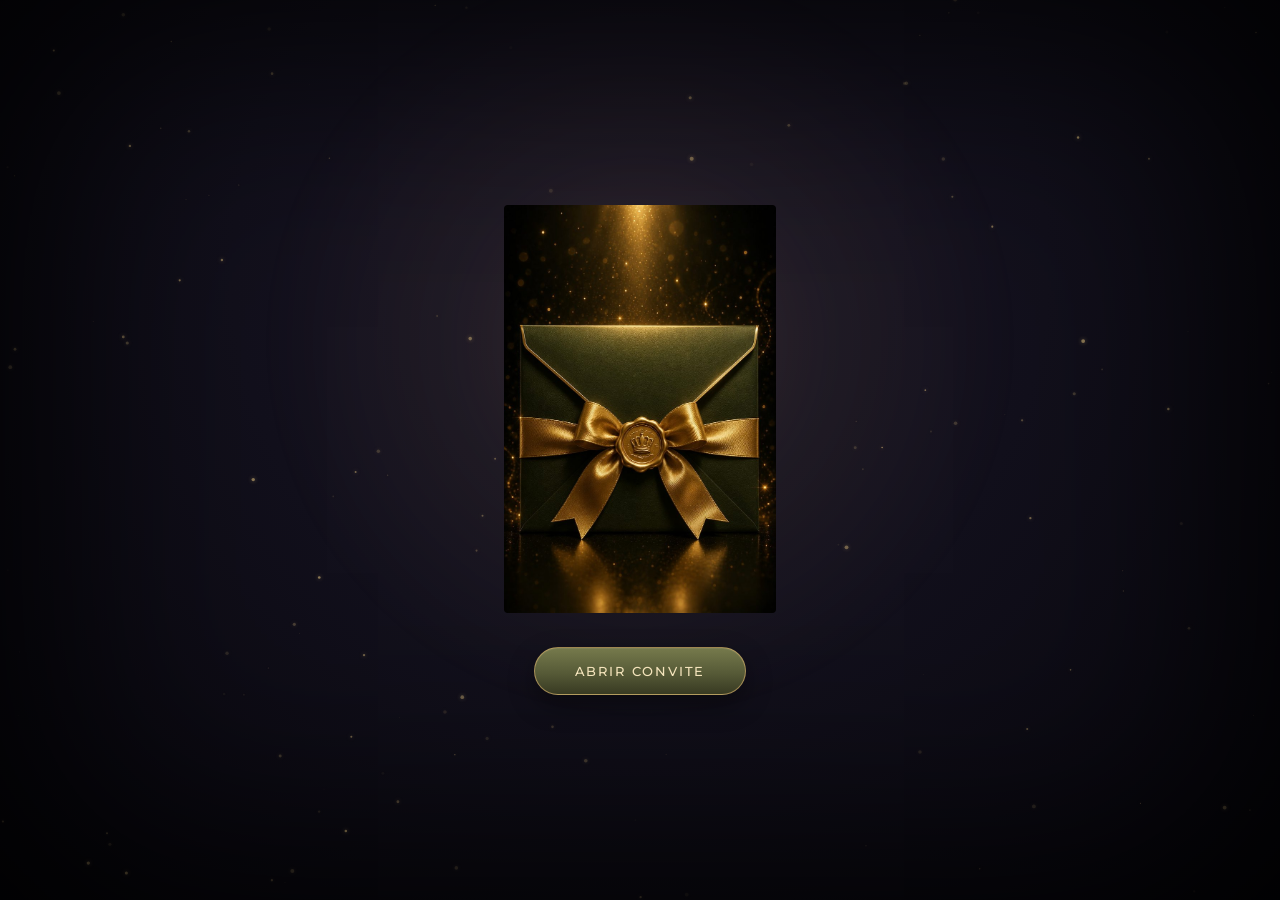
<file: index.html>
<!DOCTYPE html>
<html lang="pt-BR">
<head>
<meta charset="UTF-8" />
<meta name="viewport" content="width=device-width, initial-scale=1.0, maximum-scale=1, user-scalable=no" />
<title>XV Anos — Convite Digital | Justech</title>
<meta name="description" content="Convite digital premium — Justech Convites" />

<!-- Tipografia: serif de exibição elegante + sans utilitária discreta -->
<link rel="preconnect" href="https://fonts.googleapis.com">
<link rel="preconnect" href="https://fonts.gstatic.com" crossorigin>
<link href="https://fonts.googleapis.com/css2?family=Cormorant+Garamond:ital,wght@0,300;0,400;0,500;0,600;1,400&family=Montserrat:wght@300;400;500;600&family=Alex+Brush&display=swap" rel="stylesheet">

<link rel="stylesheet" href="style.css?v=20260720a" />
</head>
<body>

<!-- ======================================================
     TELA INICIAL — abertura cinematográfica do envelope
     A arte do envelope é uma imagem pronta (assets/envelope.jpg)
     e NUNCA é recriada em HTML/CSS — apenas posicionada, iluminada
     e animada como um todo (fade, escala, brilho passando por cima).
     ====================================================== -->
<section id="splash-screen" class="splash">

  <!-- Camada de partículas douradas (canvas, desenhado via JS) -->
  <canvas id="particles-canvas" aria-hidden="true"></canvas>

  <!-- Glow ambiente e vinheta, complementando o feixe de luz já presente na imagem -->
  <div class="glow-radial" aria-hidden="true"></div>
  <div class="vignette" aria-hidden="true"></div>

  <div class="envelope-scene" id="envelope-scene">

    <div class="envelope-visual" id="envelope-visual">
      <img class="envelope-img" src="assets/envelope.jpg?v=20260720a" alt="Envelope de convite de luxo, verde-oliva com laço dourado e selo de cera" draggable="false" />
      <!-- Brilho que desliza sobre o laço dourado periodicamente -->
      <span class="ribbon-glint" aria-hidden="true"></span>
    </div>

    <button id="enter-btn" class="enter-btn" type="button">
      <span class="enter-btn-glow" aria-hidden="true"></span>
      <span class="enter-btn-label">Abrir Convite</span>
    </button>

  </div>

  <!-- Carta branca elegante que sobe do envelope e se transforma no convite.
       Fica fora de .envelope-scene, em position:fixed, para poder se
       expandir suavemente até preencher a tela inteira. -->
  <div class="letter-sparkles" id="letter-sparkles" aria-hidden="true">
    <span></span><span></span><span></span><span></span><span></span><span></span>
  </div>

  <div class="letter-card" id="letter-card" aria-hidden="true">
    <span class="letter-corner tl" aria-hidden="true"></span>
    <span class="letter-corner tr" aria-hidden="true"></span>
    <span class="letter-corner bl" aria-hidden="true"></span>
    <span class="letter-corner br" aria-hidden="true"></span>
    <div class="letter-paper" aria-hidden="true"></div>
    <div class="letter-foil-sweep" aria-hidden="true"></div>
    <div class="letter-seal" id="letter-seal" aria-hidden="true">
      <svg viewBox="0 0 100 100" width="100%" height="100%">
        <circle cx="50" cy="50" r="47" fill="url(#sealGrad)" stroke="#f4e4bc" stroke-width="1.5"/>
        <path d="M50 24 L56 40 L73 40 L59 50 L64 66 L50 56 L36 66 L41 50 L27 40 L44 40 Z" fill="#3a3320" opacity="0.85"/>
        <defs>
          <radialGradient id="sealGrad" cx="35%" cy="30%" r="80%">
            <stop offset="0%" stop-color="#e9cf8f"/>
            <stop offset="55%" stop-color="#b6813b"/>
            <stop offset="100%" stop-color="#6b4315"/>
          </radialGradient>
        </defs>
      </svg>
    </div>
    <div class="letter-backdrop" id="letter-backdrop" aria-hidden="true"></div>
    <div class="letter-art" id="letter-art" aria-hidden="true"></div>
  </div>

</section>

<!-- ======================================================
     TELA PRINCIPAL — O CONVITE (imagem única + hotspots)
     ====================================================== -->
<section id="invite-screen" class="invite" hidden>

  <!-- Partículas ambiente contínuas (mais discretas que na splash) -->
  <canvas id="particles-canvas-invite" aria-hidden="true"></canvas>

  <div class="invite-frame">
    <div class="invite-backdrop" id="invite-backdrop" aria-hidden="true"></div>
    <div class="invite-image-wrap" id="invite-image-wrap">
      <img id="invite-image" class="invite-image" src="assets/convite.jpg" alt="Convite de XV Anos" draggable="false" />
    </div>

    <!-- Recorte animado da personagem (assets/personagem.png), posicionado
         via JS exatamente sobre a mesma figura na arte do convite (mesma
         lógica de alinhamento usada nos hotspots). Ganha um leve balanço
         contínuo (respiração + oscilação), sensação de movimento sutil
         sem jamais se descolar da arte original. -->
    <div id="character-frame" class="character-frame" aria-hidden="true">
      <img id="character-layer" class="character-layer" src="assets/personagem.png" alt="" draggable="false" />
    </div>

    <!-- Brilho suave sobre a coroa, ativado após a abertura -->
    <div id="crown-glow" class="crown-glow" aria-hidden="true"></div>

    <!-- Faixa de luz que percorre o convite periodicamente, reforçando a
         sensação de "convite vivo" -->
    <div class="invite-shimmer" aria-hidden="true"></div>

    <!-- Borboletas douradas que atravessam a tela em voos suaves e
         contínuos, em looping, com tamanhos/tempos/rotas diferentes.
         b2 usa uma arte espelhada (assets/butterfly2.png) porque voa
         no sentido contrário — assim ela sempre "olha" pra frente,
         na direção real do voo. -->
    <div class="butterflies-layer" aria-hidden="true">
      <div class="butterfly b1"><img src="assets/butterfly.png" alt="" draggable="false" /></div>
      <div class="butterfly b2"><img src="assets/butterfly2.png" alt="" draggable="false" /></div>
      <div class="butterfly b3"><img src="assets/butterfly.png" alt="" draggable="false" /></div>
    </div>

    <!-- Sapinho que salta pela tela em direção à personagem, faz uma
         pausa perto dela, e depois volta — um pequeno "conto" que
         se repete em loop. Também reage ao toque: dá um pequeno pulo
         elegante (a animação de toque roda na camada interna, sem
         atrapalhar a jornada contínua da camada externa). -->
    <div id="frog" class="frog" aria-hidden="true">
      <div id="frog-tap-layer" class="frog-tap-layer">
        <img src="assets/frog.png" alt="" draggable="false" />
      </div>
    </div>

    <!-- Camada de TEXTO EDITÁVEL — todo o conteúdo (nome, data, hora,
         textos dos botões) é preenchido via JS a partir de config.text
         em script.js. Não há texto nenhum desenhado na imagem; trocar
         qualquer informação é só editar o texto lá, sem precisar
         exportar imagem nova no Canva. Posicionada via JS sobre o
         retângulo real da imagem, igual aos hotspots/personagem. -->
    <div id="text-layer" class="text-layer" aria-hidden="false">
      <div class="txt txt-name" id="txt-name"></div>
      <div class="txt txt-xvanos" id="txt-xvanos"></div>
      <div class="txt txt-subtitle" id="txt-subtitle"></div>
      <div class="txt txt-weekday" id="txt-weekday"></div>
      <div class="txt txt-day" id="txt-day"></div>
      <div class="txt txt-month" id="txt-month"></div>
      <div class="txt txt-year" id="txt-year"></div>
      <div class="txt txt-time" id="txt-time"></div>
    </div>

    <!-- Hotspots (áreas clicáveis, agora com ícone + texto reais, já
         que a imagem não traz mais nada desenhado dentro dos botões)
         são injetados aqui via JS, a partir do objeto config.hotspots -->
    <div id="hotspots-layer" class="hotspots-layer" aria-label="Ações do convite"></div>

    <!-- Assinatura discreta do estúdio — texto, não imagem. Ao tocar,
         abre o WhatsApp do desenvolvedor (config.developerWhatsapp). -->
    <button type="button" id="studio-signature" class="studio-signature">
      Desenvolvido por <span>LéoTech</span>
    </button>
  </div>

  <!-- Controle de música flutuante -->
  <div id="music-control" class="music-control" role="group" aria-label="Controle de música">
    <button id="music-toggle" class="music-btn" type="button" aria-label="Tocar música">
      <span id="music-icon">▶</span>
    </button>
    <input id="music-volume" class="music-volume" type="range" min="0" max="1" step="0.01" value="0.6" aria-label="Volume da música" />
  </div>

</section>

<audio id="bg-audio" src="assets/music.mp3" preload="none" loop></audio>

<script src="script.js?v=20260720a"></script>
</body>
</html>
</file>
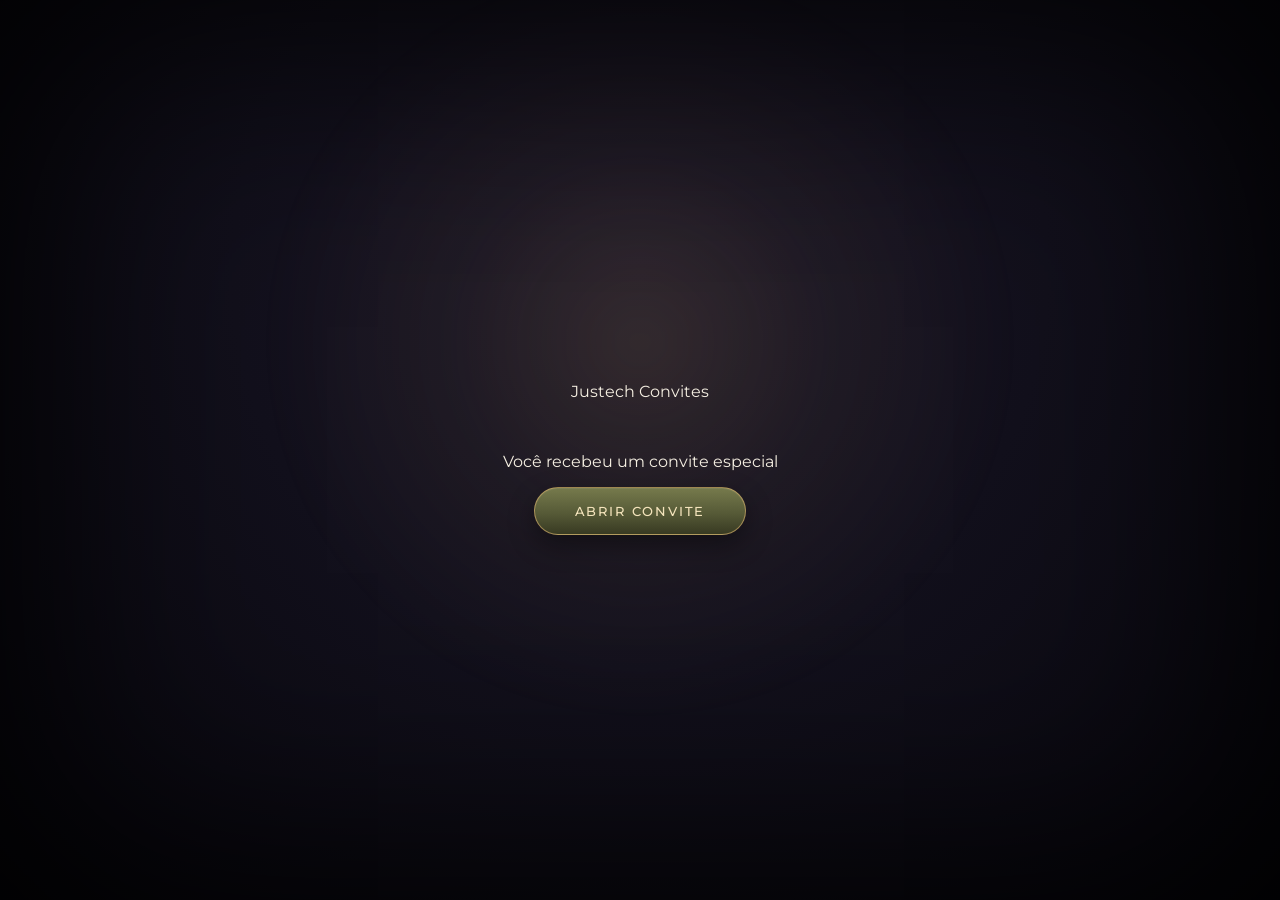
<file: index-9.html>
<!DOCTYPE html>
<html lang="pt-BR">
<head>
<meta charset="UTF-8" />
<meta name="viewport" content="width=device-width, initial-scale=1.0, maximum-scale=1, user-scalable=no" />
<title>XV Anos — Convite Digital | Justech</title>
<meta name="description" content="Convite digital premium — Justech Convites" />

<!-- Tipografia: serif de exibição elegante + sans utilitária discreta -->
<link rel="preconnect" href="https://fonts.googleapis.com">
<link rel="preconnect" href="https://fonts.gstatic.com" crossorigin>
<link href="https://fonts.googleapis.com/css2?family=Cormorant+Garamond:ital,wght@0,300;0,400;0,500;0,600;1,400&family=Montserrat:wght@300;400;500;600&display=swap" rel="stylesheet">

<link rel="stylesheet" href="style.css" />
</head>
<body>

<!-- ======================================================
     TELA INICIAL — "O SELO" (splash cinematográfico)
     ====================================================== -->
<section id="splash-screen" class="splash">

  <!-- Camada de partículas / brilhos (canvas, desenhado via JS) -->
  <canvas id="particles-canvas" aria-hidden="true"></canvas>

  <!-- Vinheta e glow radial -->
  <div class="glow-radial" aria-hidden="true"></div>
  <div class="vignette" aria-hidden="true"></div>

  <!-- Borboletas douradas flutuantes -->
  <div class="butterflies" aria-hidden="true">
    <span class="butterfly bf-1">
      <svg viewBox="0 0 32 24" xmlns="http://www.w3.org/2000/svg"><path d="M16 12c-3-8-11-11-14-8-2 2 1 9 8 10-7 1-10 8-8 10 3 3 11 0 14-8 3 8 11 11 14 8 2-2-1-9-8-10 7-1 10-8 8-10-3-3-11 0-14 8z" fill="currentColor"/></svg>
    </span>
    <span class="butterfly bf-2">
      <svg viewBox="0 0 32 24" xmlns="http://www.w3.org/2000/svg"><path d="M16 12c-3-8-11-11-14-8-2 2 1 9 8 10-7 1-10 8-8 10 3 3 11 0 14-8 3 8 11 11 14 8 2-2-1-9-8-10 7-1 10-8 8-10-3-3-11 0-14 8z" fill="currentColor"/></svg>
    </span>
    <span class="butterfly bf-3">
      <svg viewBox="0 0 32 24" xmlns="http://www.w3.org/2000/svg"><path d="M16 12c-3-8-11-11-14-8-2 2 1 9 8 10-7 1-10 8-8 10 3 3 11 0 14-8 3 8 11 11 14 8 2-2-1-9-8-10 7-1 10-8 8-10-3-3-11 0-14 8z" fill="currentColor"/></svg>
    </span>
  </div>

  <!-- Conteúdo central: cena do envelope -->
  <div class="envelope-scene" id="envelope-scene">

    <p class="eyebrow">Justech Convites</p>

    <!-- Envelope de luxo (verde-oliva + dourado) -->
    <div class="envelope" id="envelope">

      <div class="envelope-body">
        <span class="envelope-pocket" aria-hidden="true"></span>
      </div>

      <!-- Tampa do envelope (abre em 3D ao clicar) -->
      <div class="envelope-flap" id="envelope-flap" aria-hidden="true"></div>

      <!-- Laço dourado que se desfaz -->
      <div class="envelope-ribbon" id="envelope-ribbon" aria-hidden="true">
        <span class="ribbon-half ribbon-half-l"></span>
        <span class="ribbon-half ribbon-half-r"></span>
        <span class="ribbon-bow" aria-hidden="true"></span>
      </div>

      <!-- Selo de cera com coroa, que se rompe ao abrir -->
      <div class="wax-seal" id="wax-seal" aria-hidden="true">
        <span class="seal-half seal-half-l"></span>
        <span class="seal-half seal-half-r"></span>
        <svg class="seal-crown" id="seal-crown" viewBox="0 0 200 130" xmlns="http://www.w3.org/2000/svg" aria-hidden="true">
          <path d="M20 110 L10 45 L45 68 L70 20 L100 55 L130 20 L155 68 L190 45 L180 110 Z" fill="#f4e4bc"/>
          <rect x="16" y="108" width="168" height="14" rx="3" fill="#f4e4bc"/>
        </svg>
      </div>
    </div>

    <p class="invite-teaser">Você recebeu um convite especial</p>

    <button id="enter-btn" class="enter-btn" type="button">
      <span class="enter-btn-glow" aria-hidden="true"></span>
      <span class="enter-btn-label">Abrir Convite</span>
    </button>

  </div>

  <!-- Carta que sobe do envelope e se expande até virar o convite.
       Fica fora de .envelope para não herdar o "perspective" da
       tampa 3D — assim a posição fixa dela permanece relativa à
       tela inteira, permitindo a expansão suave em tela cheia. -->
  <div class="letter-glow" id="letter-glow" aria-hidden="true"></div>
  <div class="letter-card" id="letter-card" aria-hidden="true"></div>
</section>

<!-- ======================================================
     TELA PRINCIPAL — O CONVITE (imagem única + hotspots)
     ====================================================== -->
<section id="invite-screen" class="invite" hidden>

  <!-- Partículas ambiente contínuas (mais discretas que na splash) -->
  <canvas id="particles-canvas-invite" aria-hidden="true"></canvas>

  <div class="invite-frame">
    <img id="invite-image" class="invite-image" src="assets/convite.jpg" alt="Convite de XV Anos" draggable="false" />

    <!-- Hotspots (áreas clicáveis invisíveis) são injetados aqui via JS,
         a partir do objeto config.hotspots em script.js -->
    <div id="hotspots-layer" class="hotspots-layer" aria-label="Ações do convite"></div>
  </div>

  <!-- Controle de música flutuante -->
  <div id="music-control" class="music-control" role="group" aria-label="Controle de música">
    <button id="music-toggle" class="music-btn" type="button" aria-label="Tocar música">
      <span id="music-icon">▶</span>
    </button>
    <input id="music-volume" class="music-volume" type="range" min="0" max="1" step="0.01" value="0.6" aria-label="Volume da música" />
  </div>

</section>

<audio id="bg-audio" src="assets/music.mp3" preload="none" loop></audio>

<script src="script.js"></script>
</body>
</html>
</file>
<file: style.css>
/* =========================================================
   JUSTECH CONVITES PREMIUM — style.css
   Identidade: preto-azulado profundo + dourado champanhe
   Tipografia: Cormorant Garamond (display) + Montserrat (UI)
   ========================================================= */

:root {
  /* Cores */
  --bg-deep: #07060c;
  --bg-deep-2: #12101c;
  --bg-deep-3: #1a1526;
  --gold: #d4af6a;
  --gold-bright: #f4e4bc;
  --gold-dark: #8a6d3b;
  --cream: #f5efe2;
  --text-muted: #b9ad97;
  --overlay-black: rgba(4, 3, 8, 0.55);

  /* Envelope */
  --olive: #565a37;
  --olive-light: #767a4c;
  --olive-dark: #383a22;
  --wax: #96631f;
  --wax-light: #c99a4a;
  --wax-dark: #6b4315;

  /* Tipografia */
  --font-display: 'Cormorant Garamond', 'Times New Roman', serif;
  --font-ui: 'Montserrat', -apple-system, BlinkMacSystemFont, sans-serif;

  /* Timing */
  --ease-soft: cubic-bezier(0.22, 1, 0.36, 1);
}

* { box-sizing: border-box; }

html, body {
  margin: 0;
  padding: 0;
  width: 100%;
  height: 100%;
  overflow-x: hidden;
  background: var(--bg-deep);
  color: var(--cream);
  font-family: var(--font-ui);
  -webkit-font-smoothing: antialiased;
  perspective: 1000px;
}

button {
  font-family: inherit;
  cursor: pointer;
}

img { -webkit-user-drag: none; user-select: none; }

/* =========================================================
   TELA INICIAL (SPLASH)
   ========================================================= */

.splash {
  position: fixed;
  inset: 0;
  width: 100vw;
  height: 100vh;
  height: 100dvh;
  display: flex;
  align-items: center;
  justify-content: center;
  background:
    radial-gradient(ellipse at 50% 30%, var(--bg-deep-3) 0%, var(--bg-deep-2) 45%, var(--bg-deep) 100%);
  overflow: hidden;
  z-index: 10;
  transition: opacity 1.1s var(--ease-soft), transform 1.1s var(--ease-soft), visibility 1.1s;
}

.splash[hidden] {
  display: none !important;
  pointer-events: none !important;
}

.splash.is-leaving {
  opacity: 0;
  transform: scale(1.08);
  pointer-events: none;
}

#particles-canvas,
#particles-canvas-invite {
  position: absolute;
  inset: 0;
  width: 100%;
  height: 100%;
  pointer-events: none;
}

.glow-radial {
  position: absolute;
  top: 38%;
  left: 50%;
  width: 60vmax;
  height: 60vmax;
  transform: translate(-50%, -50%);
  background: radial-gradient(circle, rgba(212, 175, 106, 0.14) 0%, rgba(212, 175, 106, 0.05) 35%, transparent 70%);
  filter: blur(10px);
  animation: glowPulse 7s ease-in-out infinite;
  pointer-events: none;
}

@keyframes glowPulse {
  0%, 100% { opacity: 0.7; transform: translate(-50%, -50%) scale(1); }
  50% { opacity: 1; transform: translate(-50%, -50%) scale(1.08); }
}

.vignette {
  position: absolute;
  inset: 0;
  box-shadow: inset 0 0 18vmax 4vmax rgba(0, 0, 0, 0.85);
  pointer-events: none;
}

.envelope-scene {
  position: relative;
  z-index: 2;
  display: flex;
  flex-direction: column;
  align-items: center;
  text-align: center;
  padding: 0 24px;
  animation: contentRise 1.4s var(--ease-soft) both;
}

@keyframes contentRise {
  from { opacity: 0; transform: translateY(18px); }
  to   { opacity: 1; transform: translateY(0); }
}

/* =========================================================
   ENVELOPE
   ========================================================= */

.envelope-visual {
  position: relative;
  width: min(272px, 74vw);
  margin-bottom: 34px;
  opacity: 0;
  transform: scale(0.94);
  animation: envelopeIn 1.3s var(--ease-soft) 0.3s both;
  transition: transform 0.7s var(--ease-soft), opacity 0.7s ease;
}

@keyframes envelopeIn {
  from { opacity: 0; transform: scale(0.94); }
  to   { opacity: 1; transform: scale(1); }
}

.envelope-visual.opening {
  transform: scale(1.045);
}

.envelope-visual.receding {
  opacity: 0;
  transform: scale(1.1) translateY(-3%);
}

.envelope-img {
  display: block;
  width: 100%;
  height: auto;
  border-radius: 4px;
  pointer-events: none;
  -webkit-user-drag: none;
}

.ribbon-glint {
  position: absolute;
  top: 51%;
  left: 3%;
  width: 94%;
  height: 9%;
  overflow: hidden;
  pointer-events: none;
  border-radius: 3px;
}

.ribbon-glint::before {
  content: "";
  position: absolute;
  top: 0;
  left: -40%;
  width: 30%;
  height: 100%;
  background: linear-gradient(100deg, transparent, rgba(255, 246, 217, 0.75), transparent);
  mix-blend-mode: screen;
  animation: ribbonSweep 6.5s ease-in-out infinite;
}

@keyframes ribbonSweep {
  0%, 62% { left: -40%; opacity: 0; }
  68% { opacity: 1; }
  86% { left: 130%; opacity: 0; }
  100% { left: 130%; opacity: 0; }
}

/* =========================================================
   CARTA
   ========================================================= */

.letter-sparkles {
  position: fixed;
  top: 50%;
  left: 50%;
  width: 0;
  height: 0;
  z-index: 9;
  pointer-events: none;
}

.letter-sparkles span {
  position: absolute;
  top: 0;
  left: 0;
  width: 5px;
  height: 5px;
  border-radius: 50%;
  background: var(--gold-bright);
  opacity: 0;
  box-shadow: 0 0 6px 1px rgba(244, 228, 188, 0.9);
}

.letter-sparkles.active span {
  animation: sparklePop 1.5s ease-out both;
}

.letter-sparkles span:nth-child(1) { --tx: -70px; --ty: -95px; animation-delay: 0.05s; }
.letter-sparkles span:nth-child(2) { --tx: 55px;  --ty: -110px; animation-delay: 0.15s; }
.letter-sparkles span:nth-child(3) { --tx: -95px; --ty: -30px; animation-delay: 0.25s; }
.letter-sparkles span:nth-child(4) { --tx: 90px;  --ty: -40px; animation-delay: 0.1s; }
.letter-sparkles span:nth-child(5) { --tx: -40px; --ty: -130px; animation-delay: 0.3s; }
.letter-sparkles span:nth-child(6) { --tx: 35px;  --ty: -135px; animation-delay: 0.2s; }

@keyframes sparklePop {
  0%   { opacity: 0; transform: translate(0, 0) scale(0.4); }
  35%  { opacity: 1; }
  100% { opacity: 0; transform: translate(var(--tx), var(--ty)) scale(1); }
}

.letter-card {
  position: fixed;
  top: 50%;
  left: 50%;
  width: min(300px, 74vw);
  height: min(430px, 86vw, 84vh);
  padding: 18px;
  background: linear-gradient(165deg, #fffdf8 0%, #f6f0e3 100%);
  border-radius: 10px;
  border: 1px solid rgba(212, 175, 106, 0.6);
  box-shadow:
    inset 0 0 0 1px rgba(212, 175, 106, 0.35),
    0 30px 80px rgba(0, 0, 0, 0.6),
    0 0 54px rgba(212, 175, 106, 0.22);
  overflow: hidden;
  transform: translate(-50%, -46%) scale(0.6) rotateX(-8deg);
  opacity: 0;
  z-index: 8;
  transition:
    opacity 0.8s ease,
    transform 1s cubic-bezier(0.34, 1.56, 0.64, 1),
    top 1.05s var(--ease-soft), left 1.05s var(--ease-soft),
    width 1.05s var(--ease-soft), height 1.05s var(--ease-soft),
    padding 1.05s var(--ease-soft), border-radius 1.05s var(--ease-soft),
    border-color 1.05s var(--ease-soft), box-shadow 1.05s var(--ease-soft);
}

.letter-corner {
  position: absolute;
  width: 30px;
  height: 30px;
  z-index: 3;
  opacity: 0;
  transition: opacity 0.8s ease 0.35s;
  pointer-events: none;
}
.letter-corner::before,
.letter-corner::after {
  content: "";
  position: absolute;
  background: linear-gradient(90deg, transparent, rgba(212, 175, 106, 0.9), transparent);
}
.letter-corner::before { width: 100%; height: 1.5px; }
.letter-corner::after { width: 1.5px; height: 100%; }
.letter-corner.tl { top: 8px; left: 8px; }
.letter-corner.tr { top: 8px; right: 8px; transform: scaleX(-1); }
.letter-corner.bl { bottom: 8px; left: 8px; transform: scaleY(-1); }
.letter-corner.br { bottom: 8px; right: 8px; transform: scale(-1, -1); }
.letter-card.rising .letter-corner { opacity: 1; }
.letter-card.expanding .letter-corner { opacity: 0; }

.letter-seal {
  position: absolute;
  top: 50%;
  left: 50%;
  width: 25%;
  max-width: 74px;
  aspect-ratio: 1;
  transform: translate(-50%, -50%) scale(1) rotate(0deg);
  filter: drop-shadow(0 6px 14px rgba(0, 0, 0, 0.35));
  z-index: 4;
  opacity: 0;
  transition: opacity 0.6s ease 0.15s, transform 0.8s cubic-bezier(0.34, 1.56, 0.64, 1);
  animation: sealShimmer 3.5s ease-in-out infinite;
}
.letter-card.rising .letter-seal { opacity: 1; }
.letter-card.at-peak .letter-seal { transform: translate(-50%, -50%) scale(1.08) rotate(-4deg); }
.letter-card.expanding .letter-seal {
  opacity: 0;
  transform: translate(-50%, -50%) scale(1.6) rotate(10deg);
  transition: opacity 0.5s ease, transform 0.6s var(--ease-soft);
}

@keyframes sealShimmer {
  0%, 100% { filter: drop-shadow(0 6px 14px rgba(0, 0, 0, 0.35)) brightness(1); }
  50% { filter: drop-shadow(0 6px 18px rgba(212, 175, 106, 0.45)) brightness(1.15); }
}

.letter-foil-sweep {
  position: absolute;
  inset: 0;
  z-index: 2;
  overflow: hidden;
  border-radius: 10px;
  opacity: 0;
  transition: opacity 0.6s ease;
  pointer-events: none;
}
.letter-card.rising .letter-foil-sweep { opacity: 1; }
.letter-foil-sweep::before {
  content: "";
  position: absolute;
  top: -50%;
  left: -60%;
  width: 40%;
  height: 200%;
  background: linear-gradient(100deg, transparent, rgba(255, 250, 230, 0.55), transparent);
  mix-blend-mode: screen;
  animation: foilSweep 3.2s ease-in-out infinite;
}
@keyframes foilSweep {
  0%, 55% { left: -60%; opacity: 0; }
  62% { opacity: 1; }
  100% { left: 130%; opacity: 0; }
}

.letter-paper {
  position: absolute;
  inset: 18px;
  z-index: 0;
  border-radius: 4px;
  background: radial-gradient(circle at 30% 18%, rgba(255, 255, 255, 0.7), transparent 60%);
  box-shadow: inset 0 0 0 1px rgba(0, 0, 0, 0.06);
  transition: opacity 0.6s ease;
}

.letter-backdrop {
  position: absolute;
  inset: -10%;
  z-index: 0;
  background-size: cover;
  background-position: center;
  filter: blur(60px) brightness(0.5) saturate(1.15);
  transform: scale(1.1);
  opacity: 0;
  transition: opacity 1s ease;
}

.letter-art {
  position: absolute;
  inset: 18px;
  background-color: var(--bg-deep);
  background-size: contain;
  background-position: center;
  background-repeat: no-repeat;
  border-radius: 4px;
  opacity: 0;
  z-index: 1;
  transition: opacity 1s ease, inset 1.05s var(--ease-soft), border-radius 1.05s var(--ease-soft);
}

.letter-card.rising {
  transform: translate(-50%, -58%) scale(1);
  opacity: 1;
}

.letter-card.at-peak {
  transform: translate(-50%, -58%) scale(1.1);
}

.letter-card.expanding {
  top: 0;
  left: 0;
  width: 100vw;
  height: 100dvh;
  padding: 0;
  border-radius: 0;
  border-color: transparent;
  box-shadow: none;
  transform: none;
}

.letter-card.expanding .letter-paper { opacity: 0; }
.letter-card.expanding .letter-backdrop { opacity: 1; }
.letter-card.expanding .letter-art {
  inset: 0;
  border-radius: 0;
  opacity: 1;
}

@media (prefers-reduced-motion: reduce) {
  .envelope-visual, .ribbon-glint::before,
  .letter-card, .letter-art, .letter-sparkles span,
  .letter-seal, .letter-foil-sweep::before,
  .character-layer, .invite-shimmer, .invite-image-wrap { transition-duration: 0.3s !important; animation: none !important; }
}

.enter-btn {
  position: relative;
  padding: 15px 40px;
  border-radius: 999px;
  border: 1px solid rgba(212, 175, 106, 0.65);
  background: linear-gradient(180deg, var(--olive-light) 0%, var(--olive) 55%, var(--olive-dark) 100%);
  box-shadow: 0 10px 26px rgba(0, 0, 0, 0.4), inset 0 1px 0 rgba(255, 255, 255, 0.06);
  color: var(--gold-bright);
  font-family: var(--font-ui);
  font-size: 13px;
  font-weight: 500;
  letter-spacing: 0.14em;
  text-transform: uppercase;
  overflow: hidden;
  transition: transform 0.4s var(--ease-soft), border-color 0.4s var(--ease-soft), box-shadow 0.4s var(--ease-soft);
}

.enter-btn:hover {
  transform: translateY(-2px);
  border-color: var(--gold);
  box-shadow: 0 14px 32px rgba(0, 0, 0, 0.45), 0 0 18px rgba(212, 175, 106, 0.3), inset 0 1px 0 rgba(255, 255, 255, 0.08);
}

.enter-btn:active { transform: translateY(0) scale(0.98); }

.enter-btn:disabled {
  opacity: 0;
  pointer-events: none;
  transition: opacity 0.5s ease;
}

.enter-btn-glow {
  position: absolute;
  inset: -40%;
  background: radial-gradient(circle, rgba(244, 228, 188, 0.25), transparent 60%);
  opacity: 0;
  transition: opacity 0.5s ease;
}
.enter-btn:hover .enter-btn-glow { opacity: 1; }

.enter-btn-label { position: relative; z-index: 1; }

@media (prefers-reduced-motion: reduce) {
  .glow-radial { animation: none !important; }
  .envelope-scene { animation: none; }
}

/* =========================================================
   TELA PRINCIPAL (CONVITE)
   ========================================================= */

.invite {
  position: fixed;
  inset: 0;
  width: 100vw;
  height: 100vh;
  height: 100dvh;
  background: var(--bg-deep);
  display: flex;
  align-items: center;
  justify-content: center;
  overflow: hidden;
  opacity: 0;
  perspective: 1400px;
  animation: inviteFadeIn 1.2s var(--ease-soft) both;
}

@keyframes inviteFadeIn {
  from { opacity: 0; transform: scale(0.97); }
  to   { opacity: 1; transform: scale(1); }
}

.invite-frame {
  position: relative;
  width: 100%;
  height: 100%;
  display: flex;
  align-items: center;
  justify-content: center;
  overflow: hidden;
  transform-style: preserve-3d;
  will-change: transform;
}

.invite-backdrop {
  position: absolute;
  inset: -5%;
  background-size: cover;
  background-position: center;
  filter: blur(50px) brightness(0.88) saturate(1.15);
  transform: scale(1.12);
  z-index: 0;
  animation: backdropBreathe 12s ease-in-out infinite;
}

.invite-backdrop::after {
  content: "";
  position: absolute;
  inset: 0;
  background: radial-gradient(ellipse at center, transparent 40%, rgba(20, 16, 8, 0.35) 100%),
    linear-gradient(rgba(232, 214, 169, 0.18), rgba(232, 214, 169, 0.18));
}

@keyframes backdropBreathe {
  0%, 100% { transform: scale(1.1); }
  50% { transform: scale(1.16); }
}

.invite-image-wrap {
  position: relative;
  z-index: 1;
  display: flex;
  align-items: center;
  justify-content: center;
  transform-style: preserve-3d;
  will-change: transform;
  transition: transform 0.4s ease-out;
  animation: inviteBreathe 9s ease-in-out infinite;
}

@keyframes inviteBreathe {
  0%, 100% { transform: scale(1); }
  50% { transform: scale(1.012); }
}

.invite-image {
  position: relative;
  width: auto;
  height: auto;
  object-fit: contain;
  display: block;
  box-shadow: 0 30px 90px rgba(0, 0, 0, 0.6);
}

.character-frame {
  position: absolute;
  z-index: 1;
  pointer-events: none;
  transform-style: preserve-3d;
}

.character-layer {
  position: absolute;
  width: 100%;
  height: 100%;
  object-fit: contain;
  object-position: bottom;
  transform-origin: 50% 92%;
  animation: characterSway 7s ease-in-out infinite;
  filter: drop-shadow(0 0 0 transparent);
}

@keyframes characterSway {
  0%   { transform: translate(0, 0) rotate(0deg) scale(1); }
  25%  { transform: translate(0.6px, -1.4px) rotate(0.35deg) scale(1.004); }
  50%  { transform: translate(-0.4px, -2.2px) rotate(0deg) scale(1.007); }
  75%  { transform: translate(-0.7px, -1px) rotate(-0.35deg) scale(1.003); }
  100% { transform: translate(0, 0) rotate(0deg) scale(1); }
}

.invite-shimmer {
  position: absolute;
  inset: 0;
  z-index: 2;
  pointer-events: none;
  overflow: hidden;
}
.invite-shimmer::before {
  content: "";
  position: absolute;
  top: -20%;
  left: -35%;
  width: 22%;
  height: 150%;
  background: linear-gradient(100deg, transparent, rgba(255, 250, 225, 0.16), transparent);
  mix-blend-mode: screen;
  transform: rotate(8deg);
  animation: inviteShimmerSweep 9s ease-in-out infinite;
}
@keyframes inviteShimmerSweep {
  0%, 68% { left: -35%; opacity: 0; }
  74% { opacity: 1; }
  92% { left: 120%; opacity: 0; }
  100% { left: 120%; opacity: 0; }
}

.hotspots-layer {
  position: absolute;
  z-index: 3;
  pointer-events: none;
}

.hotspot {
  position: absolute;
  pointer-events: auto;
  display: flex;
  align-items: center;
  justify-content: center;
  gap: 8px;
  background: linear-gradient(155deg, rgba(255, 255, 255, 0.16), rgba(255, 255, 255, 0.04));
  backdrop-filter: blur(10px) saturate(1.3);
  -webkit-backdrop-filter: blur(10px) saturate(1.3);
  border: 1px solid rgba(244, 228, 188, 0.55);
  border-radius: 999px;
  -webkit-tap-highlight-color: transparent;
  overflow: hidden;
  box-shadow:
    inset 0 1px 0 rgba(255, 255, 255, 0.35),
    inset 0 -6px 14px rgba(0, 0, 0, 0.06),
    0 6px 18px rgba(40, 30, 10, 0.14),
    0 0 0 1px rgba(212, 175, 106, 0.12);
  animation: hotspotPulse 3.4s ease-in-out infinite;
  transition: background 0.3s ease, box-shadow 0.35s var(--ease-soft), transform 0.3s var(--ease-soft), border-color 0.3s ease;
}

@keyframes hotspotPulse {
  0%, 100% { box-shadow: inset 0 1px 0 rgba(255, 255, 255, 0.35), inset 0 -6px 14px rgba(0, 0, 0, 0.06), 0 6px 18px rgba(40, 30, 10, 0.14), 0 0 0 1px rgba(212, 175, 106, 0.12); }
  50% { box-shadow: inset 0 1px 0 rgba(255, 255, 255, 0.45), inset 0 -6px 14px rgba(0, 0, 0, 0.06), 0 6px 22px rgba(40, 30, 10, 0.18), 0 0 14px rgba(212, 175, 106, 0.4); }
}

.hotspot:hover,
.hotspot:focus-visible {
  background: linear-gradient(155deg, rgba(255, 255, 255, 0.26), rgba(255, 255, 255, 0.08));
  border-color: rgba(244, 228, 188, 0.9);
  outline: none;
  transform: translateY(-1.5px) scale(1.015);
}

.hotspot:active {
  transform: scale(0.965);
  transition-duration: 0.12s;
}

.hotspot::after {
  content: "";
  position: absolute;
  top: 0;
  left: -60%;
  width: 40%;
  height: 100%;
  background: linear-gradient(100deg, transparent, rgba(255, 255, 255, 0.55), transparent);
  transform: skewX(-18deg);
  opacity: 0;
  pointer-events: none;
}

.hotspot.is-pressed::after {
  animation: hotspotShine 0.55s ease-out;
}

@keyframes hotspotShine {
  0% { left: -60%; opacity: 0; }
  15% { opacity: 0.9; }
  100% { left: 130%; opacity: 0; }
}

.hotspot-ripple {
  position: absolute;
  border-radius: 50%;
  background: radial-gradient(circle, rgba(244, 228, 188, 0.6), transparent 70%);
  transform: translate(-50%, -50%) scale(0);
  pointer-events: none;
  animation: rippleOut 0.65s ease-out forwards;
}

@keyframes rippleOut {
  from { transform: translate(-50%, -50%) scale(0); opacity: 0.9; }
  to   { transform: translate(-50%, -50%) scale(1); opacity: 0; }
}

@media (prefers-reduced-motion: reduce) {
  .hotspot { animation: none; }
}

/* =========================================================
   CONTROLE DE MÚSICA
   ========================================================= */

.music-control {
  position: fixed;
  right: 12px;
  bottom: 12px;
  z-index: 20;
  display: flex;
  align-items: center;
  gap: 0px;
  padding: 5px;
  border-radius: 999px;
  background: linear-gradient(155deg, rgba(255, 255, 255, 0.14), rgba(255, 255, 255, 0.03));
  border: 1px solid rgba(212, 175, 106, 0.4);
  backdrop-filter: blur(12px) saturate(1.3);
  -webkit-backdrop-filter: blur(12px) saturate(1.3);
  box-shadow: 0 4px 16px rgba(0, 0, 0, 0.22), inset 0 1px 0 rgba(255, 255, 255, 0.2);
  transform: translateX(60%);
  opacity: 0.75;
  transition:
    gap 0.35s var(--ease-soft),
    padding 0.35s var(--ease-soft),
    transform 0.45s var(--ease-soft),
    opacity 0.3s ease;
}

.music-control.is-expanded {
  gap: 8px;
  padding: 5px 10px 5px 5px;
  transform: translateX(0);
  opacity: 1;
}

.music-btn {
  width: 26px;
  height: 26px;
  flex-shrink: 0;
  border-radius: 50%;
  border: 1px solid rgba(212, 175, 106, 0.5);
  background: rgba(212, 175, 106, 0.14);
  color: var(--gold-bright);
  font-size: 10px;
  display: flex;
  align-items: center;
  justify-content: center;
  transition: transform 0.3s var(--ease-soft), background 0.3s ease;
}
.music-btn:hover { transform: scale(1.08); background: rgba(212, 175, 106, 0.24); }
.music-btn:active { transform: scale(0.92); }

.music-volume {
  width: 0;
  opacity: 0;
  accent-color: var(--gold);
  transition: width 0.35s var(--ease-soft), opacity 0.25s ease;
  pointer-events: none;
}

.music-control.is-expanded .music-volume {
  width: 48px;
  opacity: 1;
  pointer-events: auto;
}

/* =========================================================
   RESPONSIVIDADE
   ========================================================= */

@media (max-width: 600px) {
  .envelope-visual { width: min(230px, 80vw); margin-bottom: 26px; }
  .enter-btn { padding: 14px 30px; font-size: 12px; }
  .music-volume { width: 36px; }
}

@media (min-width: 1600px) {
  .envelope-visual { width: 320px; }
}

@media (max-height: 480px) {
  .envelope-visual { width: min(170px, 55vw); margin-bottom: 14px; }
}

/* =========================================================
   BORBOLETAS
   ========================================================= */
.butterflies-layer {
  position: absolute;
  inset: 0;
  z-index: 3;
  pointer-events: none;
  overflow: hidden;
}

.butterfly {
  position: absolute;
  width: 34px;
  height: 24px;
  top: 0;
  left: 0;
  opacity: 0;
  filter: drop-shadow(0 2px 5px rgba(0, 0, 0, 0.3));
  transform-origin: 50% 50%;
}

.butterfly img {
  display: block;
  width: 100%;
  height: 100%;
  object-fit: contain;
  animation: wingFlutter 0.42s ease-in-out infinite alternate;
}

@keyframes wingFlutter {
  from { transform: scaleY(1) scaleX(1); }
  to   { transform: scaleY(0.86) scaleX(1.04); }
}

.butterfly.b1 {
  width: 32px; height: 30px;
  animation: flightPath1 16s ease-in-out infinite;
}
.butterfly.b2 {
  width: 26px; height: 25px;
  animation: flightPath2 21s ease-in-out infinite;
  animation-delay: 4s;
}
.butterfly.b3 {
  width: 40px; height: 38px;
  animation: flightPath3 26s ease-in-out infinite;
  animation-delay: 11s;
}

@keyframes flightPath1 {
  0%   { transform: translate(-10vw, 78vh) rotate(-6deg); opacity: 0; }
  8%   { opacity: 1; }
  25%  { transform: translate(20vw, 55vh) rotate(4deg); }
  50%  { transform: translate(48vw, 62vh) rotate(-5deg); }
  75%  { transform: translate(76vw, 38vh) rotate(6deg); }
  92%  { opacity: 1; }
  100% { transform: translate(108vw, 22vh) rotate(-4deg); opacity: 0; }
}

@keyframes flightPath2 {
  0%   { transform: translate(108vw, 30vh) rotate(8deg); opacity: 0; }
  8%   { opacity: 1; }
  30%  { transform: translate(70vw, 18vh) rotate(-6deg); }
  55%  { transform: translate(42vw, 28vh) rotate(5deg); }
  80%  { transform: translate(12vw, 15vh) rotate(-6deg); }
  92%  { opacity: 1; }
  100% { transform: translate(-14vw, 24vh) rotate(4deg); opacity: 0; }
}

@keyframes flightPath3 {
  0%   { transform: translate(-12vw, 92vh) rotate(-4deg); opacity: 0; }
  10%  { opacity: 1; }
  35%  { transform: translate(30vw, 70vh) rotate(6deg); }
  60%  { transform: translate(62vw, 80vh) rotate(-5deg); }
  85%  { transform: translate(82vw, 50vh) rotate(5deg); }
  93%  { opacity: 1; }
  100% { transform: translate(96vw, 20vh) rotate(-4deg); opacity: 0; }
}

@media (prefers-reduced-motion: reduce) {
  .butterfly, .butterfly img { animation: none !important; opacity: 0 !important; }
}

/* =========================================================
   SAPINHO
   ========================================================= */
.frog {
  position: absolute;
  width: 68px;
  height: 68px;
  left: 4%;
  top: 85.5%;
  z-index: 4;
  transform-origin: 50% 85%;
  filter: drop-shadow(0 4px 6px rgba(0, 0, 0, 0.3));
  animation: frogJourney 15s cubic-bezier(0.45, 0, 0.55, 1) infinite;
}

.frog img {
  display: block;
  width: 100%;
  height: 100%;
  object-fit: contain;
}

@keyframes frogJourney {
  0%   { transform: translate(0, 0) scale(1, 1) rotate(0deg); }
  4%   { transform: translate(4vw, -14px) scale(0.94, 1.1) rotate(-4deg); }
  8%   { transform: translate(8vw, 0) scale(1.05, 0.92) rotate(2deg); }
  13%  { transform: translate(13vw, -16px) scale(0.94, 1.1) rotate(-4deg); }
  17%  { transform: translate(17vw, 0) scale(1.05, 0.92) rotate(2deg); }
  22%  { transform: translate(22vw, -15px) scale(0.94, 1.1) rotate(-4deg); }
  26%  { transform: translate(26vw, 0) scale(1.05, 0.92) rotate(3deg); }
  31%  { transform: translate(31vw, -16px) scale(0.94, 1.1) rotate(-4deg); }
  35%  { transform: translate(35vw, 0) scale(1.05, 0.92) rotate(2deg); }
  40%  { transform: translate(39vw, -14px) scale(0.94, 1.1) rotate(-3deg); }
  44%  { transform: translate(41vw, 0) scale(1.05, 0.92) rotate(0deg); }
  48%  { transform: translate(41vw, 0) rotate(0deg); }
  60%  { transform: translate(41vw, -3px) rotate(2deg); }
  68%  { transform: translate(41vw, 0) rotate(-2deg); }
  74%  { transform: translate(41vw, 0) rotate(0deg); }
  79%  { transform: translate(35vw, -15px) scale(0.94, 1.1) rotate(4deg); }
  83%  { transform: translate(29vw, 0) scale(1.05, 0.92) rotate(-2deg); }
  88%  { transform: translate(21vw, -16px) scale(0.94, 1.1) rotate(4deg); }
  92%  { transform: translate(13vw, 0) scale(1.05, 0.92) rotate(-3deg); }
  96%  { transform: translate(5vw, -14px) scale(0.94, 1.1) rotate(4deg); }
  100% { transform: translate(0, 0) scale(1, 1) rotate(0deg); }
}

@media (prefers-reduced-motion: reduce) {
  .frog { animation: none; }
}

@media (max-width: 420px) {
  .frog { width: 56px; height: 56px; }
}

/* =========================================================
   CAMADA DE TEXTO
   ========================================================= */
.text-layer {
  position: absolute;
  z-index: 2;
  pointer-events: none;
}

.txt {
  position: absolute;
  display: flex;
  align-items: center;
  justify-content: center;
  text-align: center;
  white-space: pre-line;
  color: var(--olive-dark);
  line-height: 1.15;
}

.txt-name {
  left: 8%;
  top: 19.5%;
  width: 84%;
  height: 11%;
  font-family: 'Alex Brush', cursive;
  font-size: clamp(2.1rem, 9.2vw, 3.6rem);
  line-height: 1;
}

.txt-xvanos {
  left: 10%;
  top: 32%;
  width: 80%;
  height: 5.8%;
  font-family: var(--font-display);
  font-weight: 500;
  letter-spacing: 0.32em;
  text-transform: uppercase;
  color: var(--gold-dark);
  font-size: clamp(1.05rem, 4.4vw, 1.6rem);
}

.txt-subtitle {
  left: 10%;
  top: 37.2%;
  width: 80%;
  height: 8%;
  font-family: var(--font-display);
  font-style: italic;
  font-weight: 500;
  font-size: clamp(0.8rem, 2.9vw, 0.98rem);
  line-height: 1.24;
}

.txt-weekday {
  left: 5%;
  top: 51.6%;
  width: 28%;
  height: 3%;
  font-family: var(--font-display);
  letter-spacing: 0.18em;
  text-transform: uppercase;
  font-size: clamp(0.62rem, 2.3vw, 0.82rem);
}

.txt-day {
  left: 5%;
  top: 54.3%;
  width: 28%;
  height: 8.2%;
  font-family: var(--font-display);
  font-weight: 500;
  font-size: clamp(2.1rem, 9vw, 3rem);
  line-height: 1;
}

.txt-month {
  left: 5%;
  top: 62.3%;
  width: 28%;
  height: 2.6%;
  font-family: var(--font-display);
  letter-spacing: 0.14em;
  text-transform: uppercase;
  font-size: clamp(0.68rem, 2.5vw, 0.88rem);
}

.txt-year {
  left: 5%;
  top: 64.7%;
  width: 28%;
  height: 2.4%;
  font-family: var(--font-display);
  font-size: clamp(0.68rem, 2.5vw, 0.88rem);
  opacity: 0.85;
}

.txt-time {
  left: 58%;
  top: 54%;
  width: 40%;
  height: 17%;
  font-family: var(--font-display);
  font-weight: 500;
  letter-spacing: 0.04em;
  font-size: clamp(1.9rem, 7.2vw, 2.7rem);
  line-height: 1.22;
}

@media (max-width: 360px) {
  .txt-name { font-size: clamp(1.8rem, 9.5vw, 2.6rem); }
}

/* =========================================================
   ÍCONE + TEXTO DENTRO DOS BOTÕES
   ========================================================= */
.hotspot-content {
  display: flex;
  align-items: center;
  justify-content: center;
  gap: 6px;
  color: var(--olive-dark);
  font-family: var(--font-display);
  letter-spacing: 0.02em;
  text-transform: uppercase;
  font-size: clamp(0.56rem, 2.15vw, 0.78rem);
  font-weight: 500;
  line-height: 1.08;
  padding: 0 5%;
  text-align: center;
}

.hotspot-content span {
  max-width: 100%;
}

.hotspot-icon {
  flex-shrink: 0;
  width: clamp(13px, 4vw, 18px);
  height: clamp(13px, 4vw, 18px);
  stroke: var(--olive-dark);
}

@media (max-width: 360px) {
  .hotspot-content { gap: 5px; font-size: clamp(0.52rem, 2.3vw, 0.66rem); }
}

/* =========================================================
   BRILHO DA COROA
   ========================================================= */
.crown-glow {
  position: absolute;
  transform: translate(-50%, -50%);
  border-radius: 50%;
  background: radial-gradient(circle, rgba(255, 236, 180, 0.55) 0%, rgba(244, 228, 188, 0.22) 45%, transparent 72%);
  z-index: 1;
  pointer-events: none;
  opacity: 0;
  mix-blend-mode: screen;
  animation: crownGlowPulse 4.5s ease-in-out infinite;
  animation-play-state: paused;
}

.invite-screen:not([hidden]) .crown-glow {
  animation-play-state: running;
}

@keyframes crownGlowPulse {
  0%, 100% { opacity: 0.35; transform: translate(-50%, -50%) scale(0.94); }
  50% { opacity: 0.7; transform: translate(-50%, -50%) scale(1.06); }
}

@media (prefers-reduced-motion: reduce) {
  .crown-glow { animation: none; opacity: 0.4; }
}

/* =========================================================
   SAPINHO — PULINHO AO TOQUE
   ========================================================= */
.frog-tap-layer {
  width: 100%;
  height: 100%;
  transform-origin: 50% 90%;
}

.frog-tap-layer.frog-tap {
  animation: frogTapHop 0.55s cubic-bezier(0.34, 1.56, 0.64, 1);
}

@keyframes frogTapHop {
  0%   { transform: translateY(0) rotate(0deg) scale(1, 1); }
  30%  { transform: translateY(-16px) rotate(-8deg) scale(0.94, 1.1); }
  55%  { transform: translateY(-16px) rotate(6deg) scale(0.96, 1.06); }
  80%  { transform: translateY(0) rotate(-2deg) scale(1.04, 0.94); }
  100% { transform: translateY(0) rotate(0deg) scale(1, 1); }
}

@media (prefers-reduced-motion: reduce) {
  .frog-tap-layer.frog-tap { animation: none; }
}

/* =========================================================
   ASSINATURA — Desenvolvido por LéoTech
   ========================================================= */
.studio-signature {
  position: absolute;
  left: 50%;
  bottom: 3.2%;
  transform: translateX(-50%);
  z-index: 3;
  background: none;
  border: none;
  padding: 4px 10px;
  font-family: var(--font-display);
  font-size: clamp(0.58rem, 2vw, 0.72rem);
  letter-spacing: 0.03em;
  opacity: 0.95;
  cursor: pointer;
  -webkit-tap-highlight-color: transparent;
  transition: opacity 0.3s ease, transform 0.3s var(--ease-soft), filter 0.3s ease;
}

.studio-signature span {
  font-family: 'Alex Brush', cursive;
  font-size: 1.5em;
  margin-left: 2px;
}

.studio-signature,
.studio-signature span {
  background: linear-gradient(180deg, #fff6d8 0%, #d4af6a 35%, #8a6d3b 55%, #d4af6a 75%, #fff6d8 100%);
  -webkit-background-clip: text;
  background-clip: text;
  color: transparent;
  -webkit-text-fill-color: transparent;
  text-shadow: 0 1px 1px rgba(0, 0, 0, 0.25);
}

.studio-signature:hover,
.studio-signature:focus-visible {
  opacity: 1;
  filter: brightness(1.15);
  transform: translateX(-50%) translateY(-1px);
  outline: none;
}

@media (max-height: 620px) {
  .studio-signature { display: none; }
}

/* =========================================================
   AJUSTE DA HORA — sobe para melhor encaixe no espaço
   ========================================================= */
#txt-time {
  transform: translateY(-15%) !important; /* sobe 15% da altura do elemento */
}
</file>
